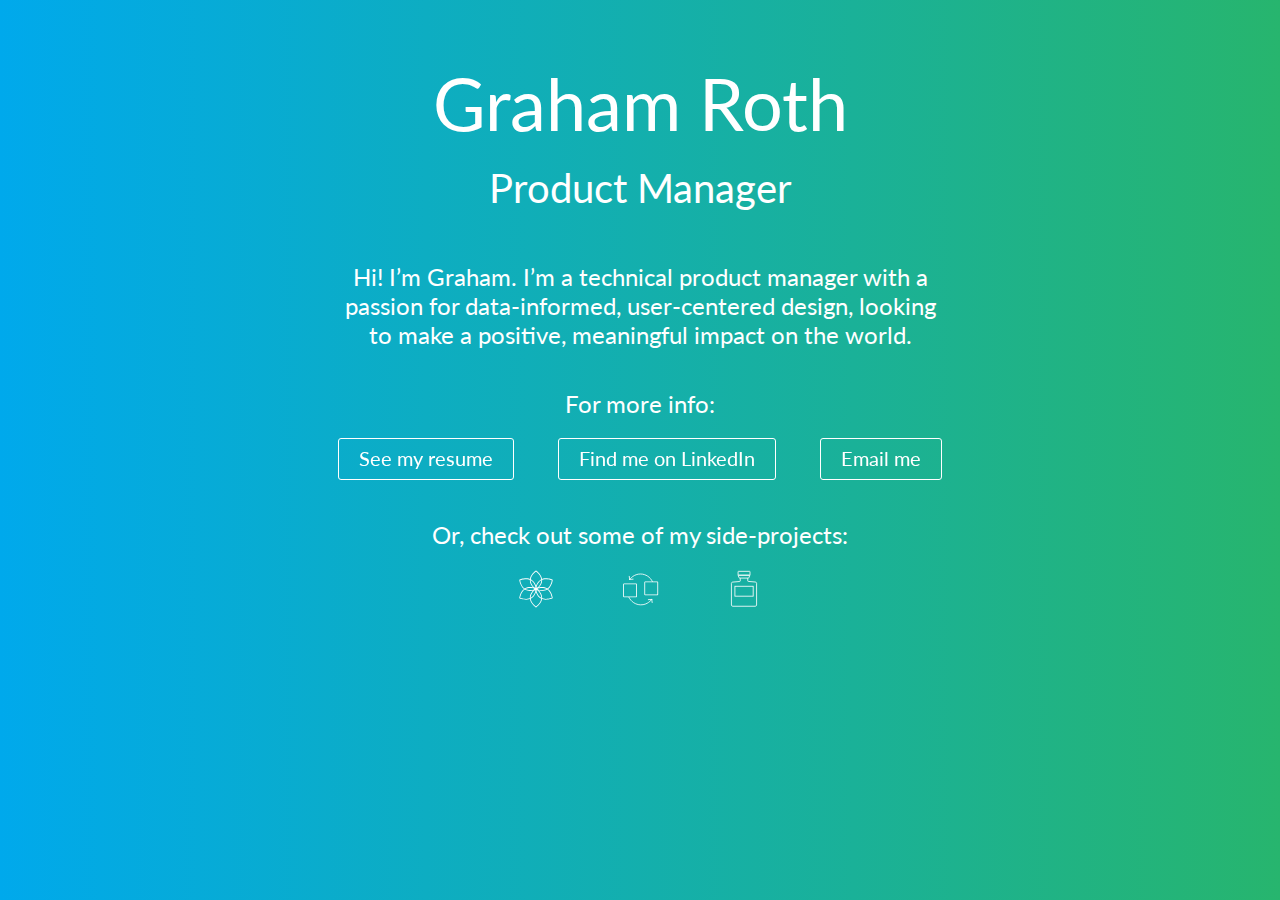
<file: index.html>
<!DOCTYPE html>
<!-- Copyright (c) 2018 Graham Roth -->
<html>
<head>
    <!-- Global site tag (gtag.js) - Google Analytics -->
  <script async src="https://www.googletagmanager.com/gtag/js?id=UA-51925433-1"></script>
  <script>
    window.dataLayer = window.dataLayer || [];
    function gtag(){dataLayer.push(arguments);}
    gtag('js', new Date());
    gtag('config', 'UA-51925433-1');
  </script>
  <meta charset="UTF-8">
  <meta name="viewport" content="width=device-width, initial-scale=1.0">
  <title>Graham Roth</title>
  <meta name="description" content="Congratulations, you found Graham's website! This is the personal website of Graham Roth, a product manager, but also a dreamer, designer, foodie, actor, singer, builder, coder, aerialist, and so much more!">
  <link rel="stylesheet" href="css/gsroth.css">
  <link rel="icon" type="image/png" sizes="16x16" href="images/favicon-16x16.png">
  <link rel="icon" type="image/png" sizes="32x32" href="images/favicon-32x32.png">
  <link rel="icon" type="image/png" sizes="96x96" href="images/favicon-96x96.png">
</head>
<body>
  <div id="header">
    <p id="name">Graham Roth</p>
    <p id="title">Product Manager</p>
  </div>
  <div id="content">
    <p id="intro">Hi! I’m Graham. I’m a technical product manager with a passion for data-informed, user-centered design, looking to make a positive, meaningful impact on the world.</p>
    <p id="more-info-text">For more info:</p>
    <div class="more-info-links">
      <a class="info-link" href="files/Graham-Roth-resume.pdf" target="_blank">See my resume</a>
      <a class="info-link" href="http://www.linkedin.com/in/grahamroth/">Find me on LinkedIn</a>
      <a class="info-link" href="mailto:graham@gsroth.com">Email me</a>
    </div>
    <p id="side-projects-text">Or, check out some of my side-projects:</p>
    <div class="side-projects-links">
      <a class="project-link" href="wheel">
        <img src="images/wheel.svg">
      </a>
      <a class="project-link" href="colorsort">
        <img src="images/sort.svg">
      </a>
      <a class="project-link" href="https://www.muskmusk.com">
        <img src="images/perfume.svg">
      </a>
    </div>
  </div>
</body>
</html>
</file>
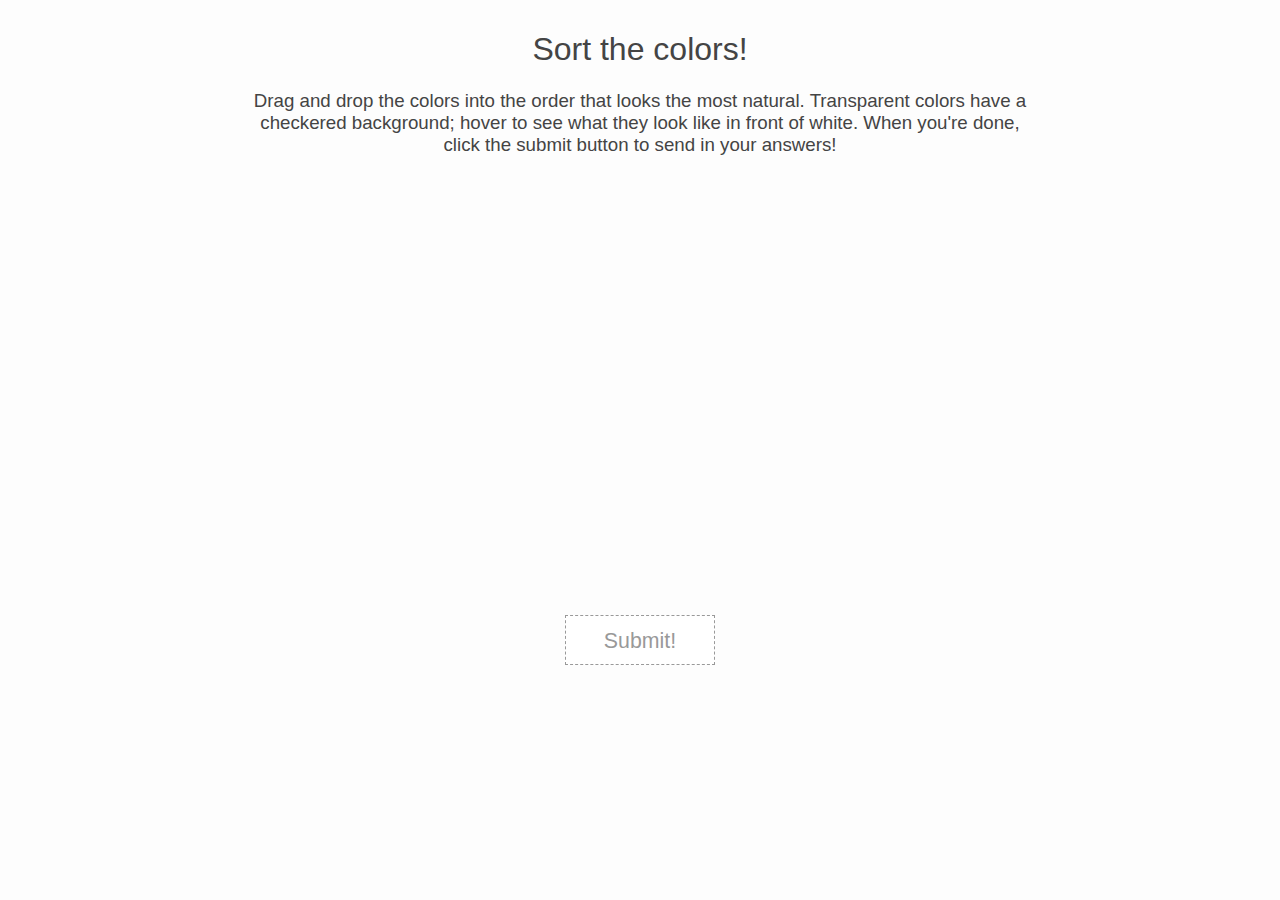
<file: colorsort/index.html>
<!DOCTYPE html>
<html>
<head>
  <title>Put the colors in order!</title>
  <link rel="stylesheet" href="colorsort.css">
  <script src="https://cdn.firebase.com/js/client/2.0.5/firebase.js"></script>
</head>
<body>
  <div id="content">
    <div id="instructions">
      <h1>Sort the colors!</h1>
      <h3>Drag and drop the colors into the order that looks the most natural. Transparent colors have a checkered background; hover to see what they look like in front of white. When you're done, click the submit button to send in your answers!</h3>
    </div>
    <div id="color-container"></div>
    <input type="button" id="submit-button" class="disabled" value="Submit!">
  </div>
  <div id="nextSetOverlay">
    <div class="modal">
      <h2>Thanks!</h2>
      <p>If you'd like, click below to get a new set of colors</p>
      <button id="next-button">Go!</button>
    </div>
  </div>
  <script src="colorsort.js"></script>
</body>
</html>
</file>
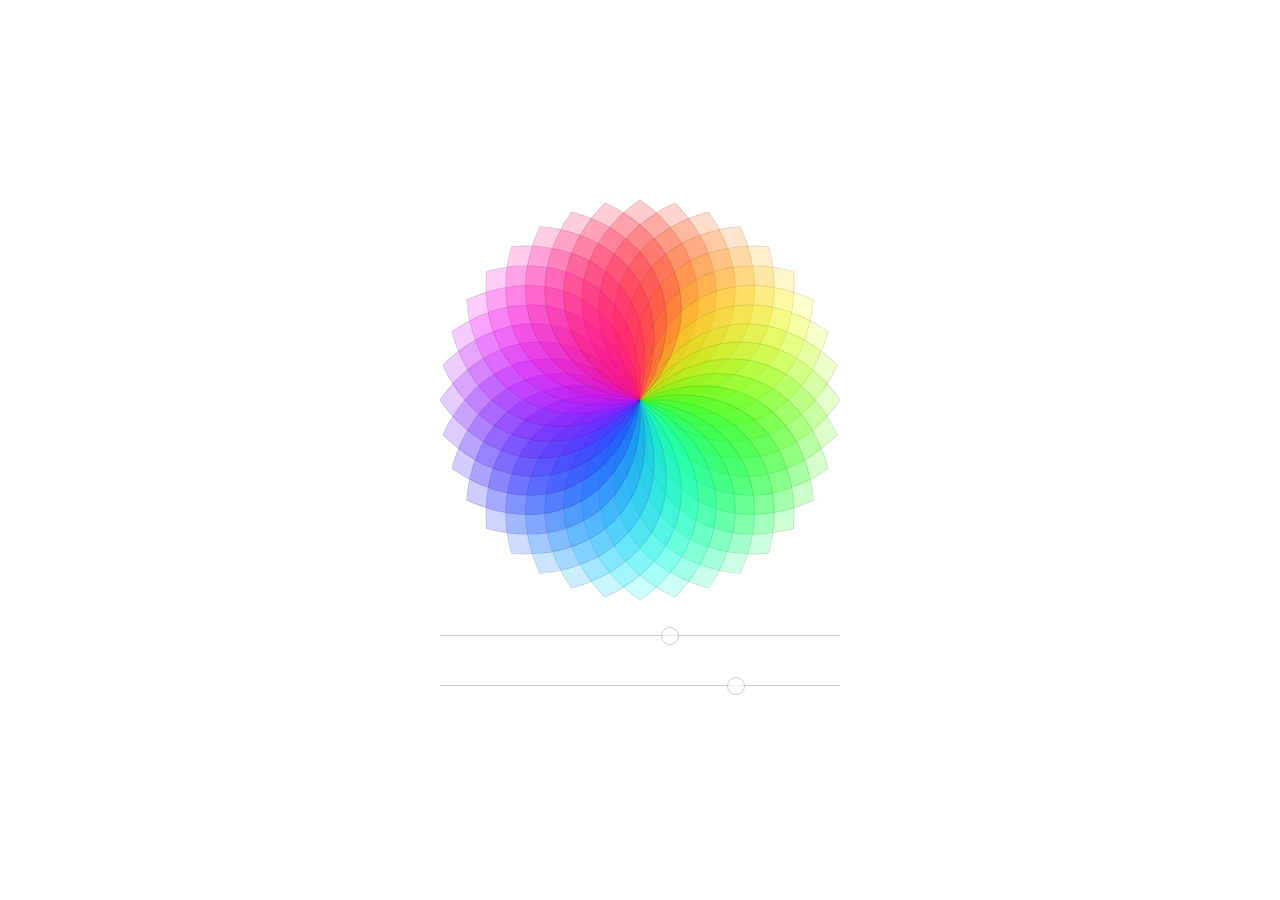
<file: wheel/index.html>
<!DOCTYPE html>
<html>
<head>
  <meta charset="UTF-8">
  <meta name="viewport" content="width=device-width, initial-scale=1.0, maximum-scale=1.0, user-scalable=no">
  <title>Color Wheel</title>
  <link rel="stylesheet" href="wheel.css">
  <script type="text/javascript" src="wheel.js"></script>
  <script>
  (function(i,s,o,g,r,a,m){i['GoogleAnalyticsObject']=r;i[r]=i[r]||function(){
  (i[r].q=i[r].q||[]).push(arguments)},i[r].l=1*new Date();a=s.createElement(o),
  m=s.getElementsByTagName(o)[0];a.async=1;a.src=g;m.parentNode.insertBefore(a,m)
  })(window,document,'script','//www.google-analytics.com/analytics.js','ga');

  ga('create', 'UA-51925433-1', 'auto');
  ga('require', 'displayfeatures');
  ga('send', 'pageview');

</script>
</head>
<body>
  <div id="wheel">
  </div>
  <div id="controls">
    <div>
    	<input type="range" id="numPetals" min="3" max="60" value="36" step="1"/>
    </div>
    <div>
    	<input type="range" id="opacity" min="0.05" max="0.4" value="0.2" step="0.01"/>
    </div>
  </div>
</body>
</html>
</file>
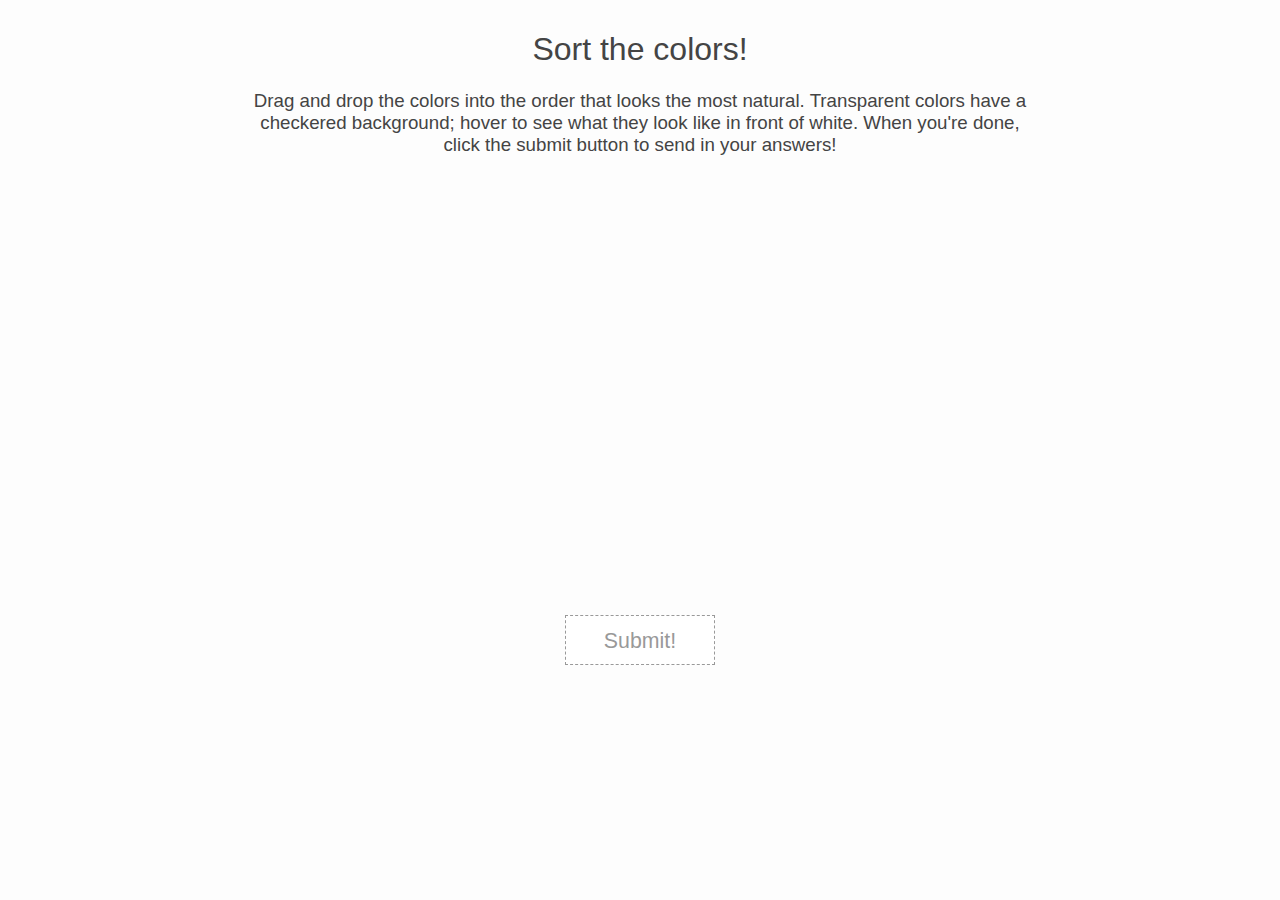
<file: colorsort.html>
<!DOCTYPE html>
<html>
<head>
  <title>Put the colors in order!</title>
  <link rel="stylesheet" href="css/colorsort.css">
  <script src="https://cdn.firebase.com/js/client/2.0.5/firebase.js"></script>
  <script>
  (function(i,s,o,g,r,a,m){i['GoogleAnalyticsObject']=r;i[r]=i[r]||function(){
  (i[r].q=i[r].q||[]).push(arguments)},i[r].l=1*new Date();a=s.createElement(o),
  m=s.getElementsByTagName(o)[0];a.async=1;a.src=g;m.parentNode.insertBefore(a,m)
  })(window,document,'script','//www.google-analytics.com/analytics.js','ga');

  ga('create', 'UA-51925433-1', 'auto');
  ga('send', 'pageview');

  </script>
</head>
<body>
  <div id="content">
    <div id="instructions">
      <h1>Sort the colors!</h1>
      <h3>Drag and drop the colors into the order that looks the most natural. Transparent colors have a checkered background; hover to see what they look like in front of white. When you're done, click the submit button to send in your answers!</h3>
    </div>
    <div id="color-container"></div>
    <input type="button" id="submit-button" class="disabled" value="Submit!">
  </div>
  <div id="nextSetOverlay">
    <div class="modal">
      <h2>Thanks!</h2>
      <p>If you'd like, click below to get a new set of colors</p>
      <button id="next-button">Go!</button>
    </div>
  </div>
  <script src="js/colorsort.js"></script>
</body>
</html>
</file>
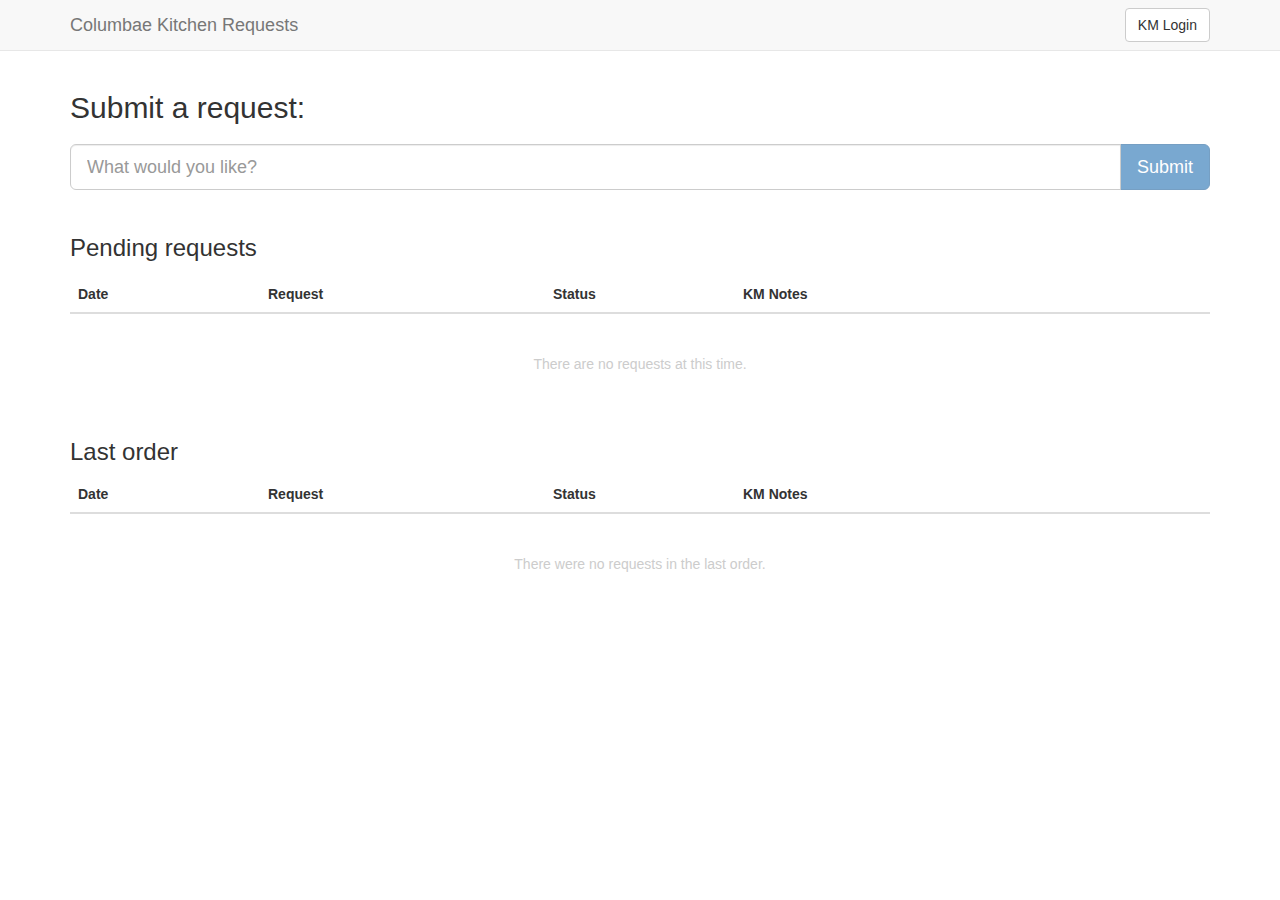
<file: requests.html>
<!DOCTYPE html>
<html>
<head>
  <meta charset="utf-8">
  <meta http-equiv="X-UA-Compatible" content="IE=edge">
  <meta name="viewport" content="width=device-width, initial-scale=1">
  <title>Kitchen Requests!</title>
  <link rel="stylesheet" type="text/css" href="css/requests-bootstrap/bootstrap.min.css">
  <link rel="stylesheet" type="text/css" href="css/requests.css">
  <script src="https://cdn.firebase.com/js/client/2.1.1/firebase.js"></script>
</head>
<body>

  <!-- Nav bar -->
  <nav class="navbar navbar-default navbar-static-top">
    <div class="container">
    <div class="navbar-brand">Columbae Kitchen Requests</div>
    <button class="btn btn-default navbar-btn nav-sign-in" id="km-login-modal-button">KM Login</button>
    </div>
  </nav>

  <!-- Order review modal -->
  <div class="modal fade" id="order-info-modal" tabindex="-1" role="dialog" aria-labelledby="order-info-modal-header" aria-hidden="true">
    <div class="modal-dialog modal-sm">
      <div class="modal-content">
        <div class="modal-header">
          <button type="button" class="close" data-dismiss="modal" aria-label="Close">
            <span aria-hidden="true">&times;</span>
          </button>
          <h4 class="modal-title" id="order-info-modal-header">Placing an order</h4>
        </div>
        <div class="modal-body" id="order-info">
          <h4>You are ordering the following items:</h3>
          <ul id="order-info-ordered" class="list-group"></ul>
          <h4>and denying the following requests:</h3>
          <ul id="order-info-denied" class="list-group"></ul>
          <h5>All other requests will remain.</h4>
        </div>
        <div class="modal-footer">
          <button type="button" class="btn btn-default" data-dismiss="modal">Go back</button>
          <button type="submit" class="btn btn-primary" id="order-info-submit-button">Submit</button>
        </div>
      </div>
    </div>
  </div>

  <!-- Logout modal -->
  <div class="modal fade" id="km-logout-modal" tabindex="-1" role="dialog" aria-labelledby="logout-modal-header" aria-hidden="true">
    <div class="modal-dialog modal-sm">
      <div class="modal-content">
        <div class="modal-header">
          <button type="button" class="close" data-dismiss="modal" aria-label="Close">
            <span aria-hidden="true">&times;</span>
          </button>
          <h4 class="modal-title" id="logout-modal-header">Logout</h4>
        </div>
        <div class="modal-body">
          Congratualations, you are logged out.
        </div>
        <div class="modal-footer">
          <button type="button" class="btn btn-primary" data-dismiss="modal">Close</button>
        </div>
      </div>
    </div>
  </div>

  <!-- Login modal -->
  <div class="modal fade" id="km-login-modal" tabindex="-1" role="dialog" aria-labelledby="login-modal-header" aria-hidden="true">
    <div class="modal-dialog modal-sm">
      <div class="modal-content">
        <div class="modal-header">
          <button type="button" class="close" data-dismiss="modal" aria-label="Close">
            <span aria-hidden="true">&times;</span>
          </button>
          <h4 class="modal-title" id="login-modal-header">KM Login</h4>
        </div>
        <div class="modal-body">
          <form id="km-login-form">
            <div class="form-group">
              <label for="km-login-email">Email address</label>
              <input type="email" class="form-control" id="km-login-email" placeholder="Enter email">
            </div>
            <div class="form-group">
              <label for="km-login-password">Password</label>
              <input type="password" class="form-control" id="km-login-password" placeholder="Password">
            </div>
            <div class="checkbox">
              <label>
                <input type="checkbox" id="km-login-remember"> Remember me
              </label>
            </div>
            <p class="bg-danger text-danger" id="km-login-error-message"></p>
          </form>
        </div>
        <div class="modal-footer">
          <button type="button" class="btn btn-default" data-dismiss="modal">Cancel</button>
          <button type="submit" class="btn btn-primary" id="km-login-submit-button">Login</button>
        </div>
      </div>
    </div>
  </div>

  <!-- Submit new requests -->
  <section id="submit-section">
    <div class="container">
      <h2>Submit a request:</h2>
      <div class="input-group input-group-lg">
         <input type="text" class="form-control" placeholder="What would you like?" id="request-input-box">
         <span class="input-group-btn">
            <button class="btn btn-primary disabled" type="button" id="request-submit-button">
              Submit
            </button>
         </span>
      </div>
    </div>
  </section>

  <!-- Active requests -->
  <section id="requests-section">
    <div class="container">
      <h3 id="pending-header">Pending requests</h3>
      <table id="requests" class="table">
        <thead>
          <tr>
            <th class="col-xs-1 col-sm-2">Date</th>
            <th class="col-xs-4 col-sm-3">Request</th>
            <th class="col-xs-1 col-sm-2">
              <span class="glyphicon glyphicon-question-sign status-header-icon"></span>
              <span class="status-header-text">Status</span>
            </th>
            <th class="col-xs-6 col-sm-5">KM Notes</th>
          </tr>
        </thead>
        <tbody>
        </tbody>
      </table>
      <div class="row no-requests-message">
        <div class="col-xs-2"></div>
        <div class="col-xs-8 no-requests-text">
          <span>There are no requests at this time.</span>
        </div>
        <div class="col-xs-2"></div>
      </div>
    </div>
  </section>

  <!-- Most recent order -->
  <section id="last-order-section">
    <div class="container">
      <h3 id="last-order-header">Last order</h3>
      <table id="last-order" class="table">
        <thead>
          <tr>
            <th class="col-xs-1 col-sm-2">Date</th>
            <th class="col-xs-4 col-sm-3">Request</th>
            <th class="col-xs-1 col-sm-2">
              <span class="glyphicon glyphicon-question-sign status-header-icon"></span>
              <span class="status-header-text">Status</span>
            </th>
            <th class="col-xs-6 col-sm-5">KM Notes</th>
          </tr>
        </thead>
        <tbody>
        </tbody>
      </table>
      <div class="row no-requests-message">
        <div class="col-xs-2"></div>
        <div class="col-xs-8 no-requests-text">
          <span>There were no requests in the last order.</span>
        </div>
        <div class="col-xs-2"></div>
      </div>
    </div>
  </section>

  <script type="text/javascript" src="https://code.jquery.com/jquery-2.1.3.min.js"></script>
  <script type="text/javascript" src="js/requests-bootstrap/bootstrap.min.js"></script>
  <script type="text/javascript" src="js/requests.js"></script>
</body>
</html>
</file>
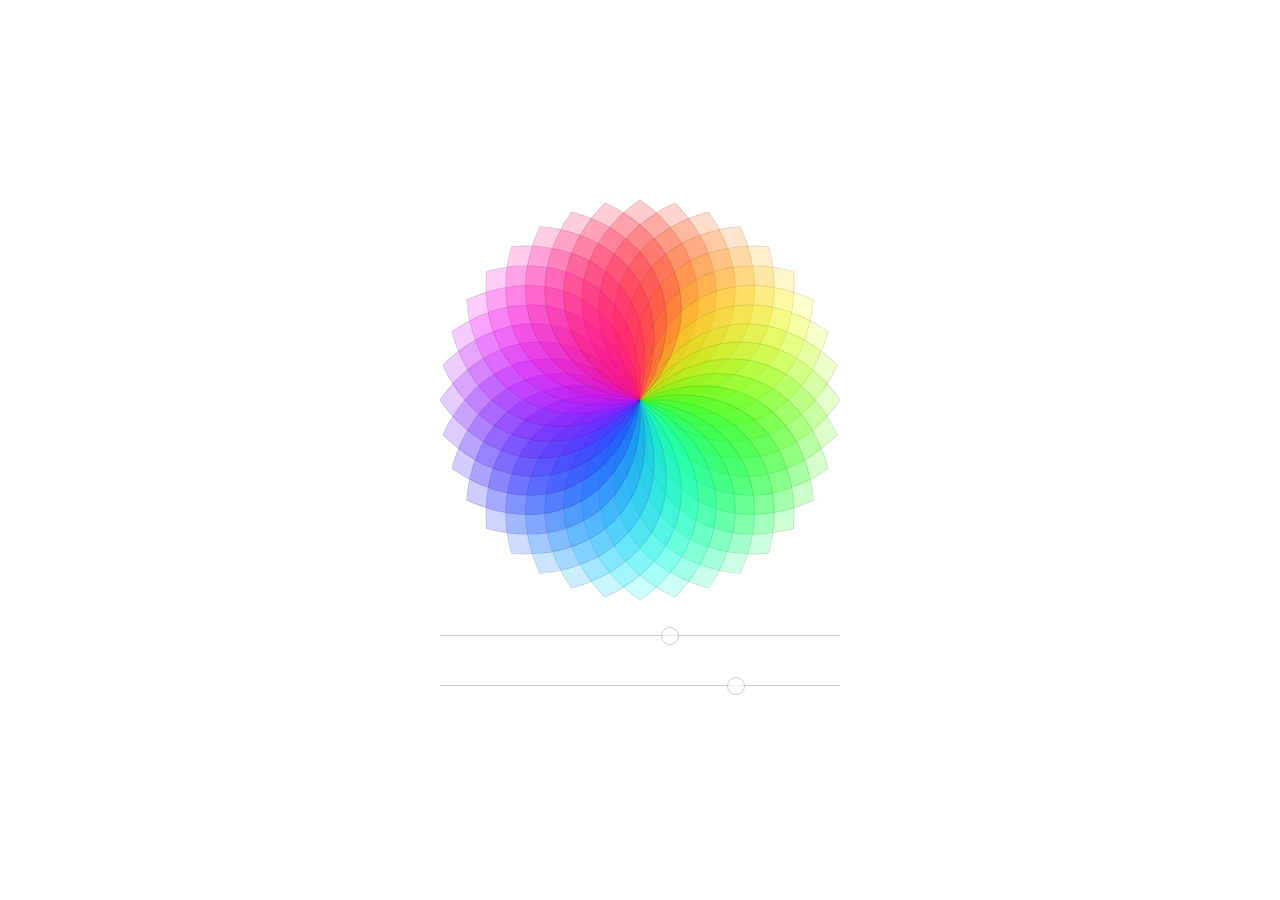
<file: wheel.html>
<!DOCTYPE html>
<html>
<head>
  <meta charset="UTF-8">
  <meta name="viewport" content="width=device-width, initial-scale=1.0, maximum-scale=1.0, user-scalable=no">
  <title>Color Wheel</title>
  <link rel="stylesheet" href="css/wheel.css">
  <script type="text/javascript" src="js/wheel.js"></script>
  <script>
  (function(i,s,o,g,r,a,m){i['GoogleAnalyticsObject']=r;i[r]=i[r]||function(){
  (i[r].q=i[r].q||[]).push(arguments)},i[r].l=1*new Date();a=s.createElement(o),
  m=s.getElementsByTagName(o)[0];a.async=1;a.src=g;m.parentNode.insertBefore(a,m)
  })(window,document,'script','//www.google-analytics.com/analytics.js','ga');

  ga('create', 'UA-51925433-1', 'auto');
  ga('require', 'displayfeatures');
  ga('send', 'pageview');

</script>
</head>
<body>
  <div id="wheel">
  </div>
  <div id="controls">
    <div>
    	<input type="range" id="numPetals" min="3" max="60" value="36" step="1"/>
    </div>
    <div>
    	<input type="range" id="opacity" min="0.05" max="0.4" value="0.2" step="0.01"/>
    </div>
  </div>
</body>
</html>
</file>
<file: css/gsroth.css>
@import url(https://fonts.googleapis.com/css?family=Lato:300);

html, body {
	position: relative;
	min-height: 100%;
	margin: 0px;
	background-color: #17afae;
	background: linear-gradient(90deg, #00A9EC, #27B56E);
}

body {
	padding: 60px 20px;
}

div {
	-moz-box-sizing: border-box;
	box-sizing: border-box;
	text-align: center;
}

p, span, a {
	font-family: "Lato", "Helvetica", sans-serif;
	font-size: 1.5em;
	/*font-weight: 100;*/
	color: #ffffff;
	margin: 0;
}

/*@media (-webkit-min-device-pixel-ratio: 2) and (max-device-width: 812px),
       (min-resolution: 192dpi) and (max-device-width: 812px) {
	p, span, a {
		font-weight: 300;
	}
}*/

a {
	text-decoration: none;
}

#header {
	margin-bottom: 50px;
}

#name {
	font-size: 4.5em;
	/*font-weight: 300;*/
	margin-bottom: 0.25em;
}

#title {
	font-size: 2.5em;
}

#intro, #more-info-text, #side-projects-text {
	max-width: 600px;
	margin-left: auto;
	margin-right: auto;
}

#more-info-text, #side-projects-text {
	margin-bottom: 20px;
}

#intro, .more-info-links, .side-project-links {
	margin-bottom: 40px;
}

.info-link {
	display: block;
	padding: 4px 20px 6px;
	line-height: 30px;
	border: 1px solid #ffffff;
	border-radius: 3px;
	font-size: 1.25em;
	position: relative;
	transform: translateZ(0);
	margin: 0px auto 20px;
	max-width: 200px;
}

@media 
only screen and (min-width: 640px) {

	.info-link {
		display: inline-block;
		margin-bottom: 0px;
	}

	.info-link:not(:last-child) {
		margin-right: 40px;
	}
	
}

.info-link:before {
  content: "";
  position: absolute;
  z-index: -1;
  top: 0;
  left: 0;
  right: 0;
  bottom: 0;
  background: #ffffff;
  transform: scaleX(0);
  transform-origin: 0 50%;
  transition: transform 0.35s ease;
}

.info-link:hover,
.info-link:active {
  color: #17afae;
}

.info-link:hover:before,
.info-link:active:before {
  transform: scaleX(1);
}

@media (max-device-width: 812px) {
	.info-link:active:before {
		transform: scaleX(0);
	}
}

.info-link:active:before {
  opacity: 0.9;
}

.project-link {
	display: inline-block;
	width: 40px;
	height: 40px;
}

.project-link:not(:last-child) {
	margin-right: 60px;
}

.project-link:hover {
	opacity: 0.8;
}
</file>
<file: colorsort/colorsort.css>
body {
  font-family: "Helvetica", sans-serif;
  background-color: #fdfdfd;
}

body, html, #content {
  height: 100%;
  width: 100%;
  margin: 0px;
  box-sizing: border-box;
  color: #444;
}

h1, h2, h3 {
  font-weight: 300;
}

#content {
  padding: 10px;
  text-align: center;
}

#instructions {
  max-width: 800px;
  margin-left: auto;
  margin-right: auto;
}

#color-container {
  min-height: 50px;
  height: 50%;
  position: relative;
}

#submit-button,
#next-button {
  width: 150px;
  height: 50px;
  line-height: 50px;
  font-size: 16pt;
  background-color: #ffffff;
  color: #444;
  border: 1px solid #444;
  outline: none;
  margin: 0px;
  padding: 0px;
  box-shadow: 0px 2px 7px -4px #666;
  cursor: pointer;
}

#submit-button:hover,
#next-button:hover {
  border: 1px solid #444;
  background-color: #f8f8f8;
}

#submit-button:active,
#next-button:active {
  background-color: #eee;
  box-shadow: 0px 2px 7px -4px #666 inset;

}

#submit-button.disabled {
  box-shadow: none;
  border: 1px #999999 dashed;
  color: #999999;
  cursor: default;
}

#submit-button.disabled:hover {
  background-color: #ffffff;
}

#submit-button.disabled:active {
  background-color: #ffffff;
}

.block, .outerBlock {
  width: 60px;
  height: 60px;
  position: absolute;
  top: 50%;
  left: 50%;
  margin-top: -30px;
  box-shadow: 1px 2px 5px -2px #666;
  cursor: -webkit-grab;
  cursor: grab;
}

.block:not(.dragging) {
  transition: 0.25s ease;
}

.block.dragging {
  cursor: -webkit-grabbing;
  cursor: grabbing;
  z-index: 2;
}

.outerBlock {
  background-image: url( "images/transparent.jpg" );
  background-size: 10px 10px;
}

.outerBlock:hover {
  background: #fff;
}

.outerBlock > .block {
  margin: 0px;
  top: 0px;
  left: 0px;
  pointer-events: none;
}

#nextSetOverlay {
  background: rgba(252, 252, 252, 0.75);
  position: absolute;
  top: 0px;
  left: 0px;
  width: 100%;
  height: 100%;
  visibility: hidden;
}

#nextSetOverlay > .modal {
  width: 400px;
  height: 200px;
  background: #fff;
  text-align: center;
  position: absolute;
  left: 50%;
  top: 50%;
  margin-top: -100px;
  margin-left: -200px;
  box-shadow: 1px 2px 8px -3px #666;
  padding: 25px;
  box-sizing: border-box;
}

#nextSetOverlay > .modal > h2 {
  margin-top: 0px;
}

#next-button {
  position: absolute;
  bottom: 25px;
  left: 50%;
  margin-left: -75px;
}

#no-more-message {
  color: #bbbbbb;
  position: relative;
  top: 50%;
  margin-top: -2em;
}
</file>
<file: wheel/wheel.css>
html, body {
	height: 100%;
	margin: 0px;
}

#wheel, #controls {
	position: absolute;
	left: 50%;
	top: 50%;
	width: 400px;
	margin-left: -200px;
}

#wheel {
	height: 400px;
	margin-top: -250px;
}

#controls {
	height: 100px;
	margin-top: 150px;
}

/* Petals */

.petal, .white-petal {
	box-sizing: border-box;
	position: absolute;
	top: 0;
	left: 0;
	width: 50%;
	height: 50%;
	border-top-right-radius: 100%;
	border-bottom-left-radius: 100%;
	-webkit-transform-origin: 100% 100%;
	transform-origin: 100% 100%;
}

.petal {
	border: 1px solid rgba(0, 0, 0, 0.1);
}

.white-petal {
	background-color: #fff;
}

/* Controls */

#controls input {
	outline: none;
}

#controls > div {
	display: block;
	height: 50px;
	width: 100%;
}

#controls input[type="range"] {
	-webkit-appearance: none;
	background-color: rgba(150, 150, 150, 0.5);
	height: 1px;
	width: 100%;
	margin: 35px 0px 14px;
}

#controls input[type="range"]::-moz-range-track {
	background: transparent;
	height: 1px;
	width:100%;
}

#controls input[type='range']::-webkit-slider-thumb {
	-webkit-appearance: none;
	border-radius: 50%;
	background-color: rgba(255, 255, 255, 0.6);
	border: 1px solid #ccc;
	height: 18px;
	width: 18px;
}

#controls input[type='range']::-webkit-slider-thumb:hover,
#controls input[type='range']::-webkit-slider-thumb:focus {
	background-color: rgba(240, 240, 240, 0.8);
}

#controls input[type="range"]::-moz-range-thumb {
	border-radius: 50%;
	background: rgba(255, 255, 255, 0.75);
	border: 1px solid #ccc;
	height: 18px;
	width: 18px;
}

#controls input[type='range']:hover::-moz-range-thumb,
#controls input[type='range']:focus::-moz-range-thumb {
	background-color: rgba(240, 240, 240, 0.9);
}

/* Smartphones */
@media
only screen and (min-device-width: 320px) and (max-device-width: 960px) {
	#controls {
		display: none;
	}

	#wheel {
		margin-top: -150px;
		margin-left: -150px;
		width: 300px;
		height: 300px;
	}

}
</file>
<file: css/colorsort.css>
body {
  font-family: "Helvetica", sans-serif;
  background-color: #fdfdfd;
}

body, html, #content {
  height: 100%;
  width: 100%;
  margin: 0px;
  box-sizing: border-box;
  color: #444;
}

h1, h2, h3 {
  font-weight: 300;
}

#content {
  padding: 10px;
  text-align: center;
}

#instructions {
  max-width: 800px;
  margin-left: auto;
  margin-right: auto;
}

#color-container {
  min-height: 50px;
  height: 50%;
  position: relative;
}

#submit-button,
#next-button {
  width: 150px;
  height: 50px;
  line-height: 50px;
  font-size: 16pt;
  background-color: #ffffff;
  color: #444;
  border: 1px solid #444;
  outline: none;
  margin: 0px;
  padding: 0px;
  box-shadow: 0px 2px 7px -4px #666;
  cursor: pointer;
}

#submit-button:hover,
#next-button:hover {
  border: 1px solid #444;
  background-color: #f8f8f8;
}

#submit-button:active,
#next-button:active {
  background-color: #eee;
  box-shadow: 0px 2px 7px -4px #666 inset;

}

#submit-button.disabled {
  box-shadow: none;
  border: 1px #999999 dashed;
  color: #999999;
  cursor: default;
}

#submit-button.disabled:hover {
  background-color: #ffffff;
}

#submit-button.disabled:active {
  background-color: #ffffff;
}

.block, .outerBlock {
  width: 60px;
  height: 60px;
  position: absolute;
  top: 50%;
  left: 50%;
  margin-top: -30px;
  box-shadow: 1px 2px 5px -2px #666;
  cursor: -webkit-grab;
  cursor: grab;
}

.block:not(.dragging) {
  transition: 0.25s ease;
}

.block.dragging {
  cursor: -webkit-grabbing;
  cursor: grabbing;
  z-index: 2;
}

.outerBlock {
  background-image: url( "images/transparent.jpg" );
  background-size: 10px 10px;
}

.outerBlock:hover {
  background: #fff;
}

.outerBlock > .block {
  margin: 0px;
  top: 0px;
  left: 0px;
  pointer-events: none;
}

#nextSetOverlay {
  background: rgba(252, 252, 252, 0.75);
  position: absolute;
  top: 0px;
  left: 0px;
  width: 100%;
  height: 100%;
  visibility: hidden;
}

#nextSetOverlay > .modal {
  width: 400px;
  height: 200px;
  background: #fff;
  text-align: center;
  position: absolute;
  left: 50%;
  top: 50%;
  margin-top: -100px;
  margin-left: -200px;
  box-shadow: 1px 2px 8px -3px #666;
  padding: 25px;
  box-sizing: border-box;
}

#nextSetOverlay > .modal > h2 {
  margin-top: 0px;
}

#next-button {
  position: absolute;
  bottom: 25px;
  left: 50%;
  margin-left: -75px;
}

#no-more-message {
  color: #bbbbbb;
  position: relative;
  top: 50%;
  margin-top: -2em;
}
</file>
<file: css/requests.css>
/** Nav bar **/

.nav-sign-in {
  float: right;
  outline: none;
}

@media (max-width: 768px) {
  .nav-sign-in {
    margin-right: 15px;
  }
}

/** Modals **/

#km-login-error-message {
  display: none;
  padding: 10px;
}

/** Requests **/

/* Base styles */

section {
  padding-bottom: 25px;
}

#submit-section h2 {
  margin-bottom: 20px;
}

#requests-section h3 {
  margin-bottom: 15px;
}

#request-submit-button {
  outline: none;
}

.request-time {
  margin-left: 0.5em;
  color: #888;
}

.request-status {
  display: inline-block;
  cursor: pointer;
}

.status-text {
  margin-left: 0.5em;
}

.no-requests-message {
  padding: 20px;
}

.no-requests-text {
  text-align: center;
  color: #ccc;
}

#last-order td {
  background-color: #eee;
}

/* Admin-mode addons */

#submit-order-button {
  margin-left: 20px;
}

.popover {
  max-width: 100%;
}

.popover-content {
  padding: 4px;
}

.popover .glyphicon {
  font-size: 1.25em;
}

.popover .status-text {
  vertical-align: top;
}

.km-comments textarea {
  resize: vertical;
}

.km-comments .btn.inactive {
  color: #ccc;
}

.km-comments .btn.inactive:hover {
  background: #eee;
  border: 1px solid #ccc;
  border-left: 0;
}

.km-comments .btn.inactive:active {
  box-shadow: none;
}

/* Media queries */

@media (max-width: 768px) {
  .request-time,
  .status-text,
  .status-header-text {
    display: none;
  }
}

@media (min-width: 768px) {
  .status-header-icon {
    display: none;
  }
}
</file>
<file: css/wheel.css>
html, body {
	height: 100%;
	margin: 0px;
}

#wheel, #controls {
	position: absolute;
	left: 50%;
	top: 50%;
	width: 400px;
	margin-left: -200px;
}

#wheel {
	height: 400px;
	margin-top: -250px;
}

#controls {
	height: 100px;
	margin-top: 150px;
}

/* Petals */

.petal, .white-petal {
	box-sizing: border-box;
	position: absolute;
	top: 0;
	left: 0;
	width: 50%;
	height: 50%;
	border-top-right-radius: 100%;
	border-bottom-left-radius: 100%;
	-webkit-transform-origin: 100% 100%;
	transform-origin: 100% 100%;
}

.petal {
	border: 1px solid rgba(0, 0, 0, 0.1);
}

.white-petal {
	background-color: #fff;
}

/* Controls */

#controls input {
	outline: none;
}

#controls > div {
	display: block;
	height: 50px;
	width: 100%;
}

#controls input[type="range"] {
	-webkit-appearance: none;
	background-color: rgba(150, 150, 150, 0.5);
	height: 1px;
	width: 100%;
	margin: 35px 0px 14px;
}

#controls input[type="range"]::-moz-range-track {
	background: transparent;
	height: 1px;
	width:100%;
}

#controls input[type='range']::-webkit-slider-thumb {
	-webkit-appearance: none;
	border-radius: 50%;
	background-color: rgba(255, 255, 255, 0.6);
	border: 1px solid #ccc;
	height: 18px;
	width: 18px;
}

#controls input[type='range']::-webkit-slider-thumb:hover,
#controls input[type='range']::-webkit-slider-thumb:focus {
	background-color: rgba(240, 240, 240, 0.8);
}

#controls input[type="range"]::-moz-range-thumb {
	border-radius: 50%;
	background: rgba(255, 255, 255, 0.75);
	border: 1px solid #ccc;
	height: 18px;
	width: 18px;
}

#controls input[type='range']:hover::-moz-range-thumb,
#controls input[type='range']:focus::-moz-range-thumb {
	background-color: rgba(240, 240, 240, 0.9);
}

/* Smartphones */
@media
only screen and (min-device-width: 320px) and (max-device-width: 960px) {
	#controls {
		display: none;
	}

	#wheel {
		margin-top: -150px;
		margin-left: -150px;
		width: 300px;
		height: 300px;
	}

}
</file>
